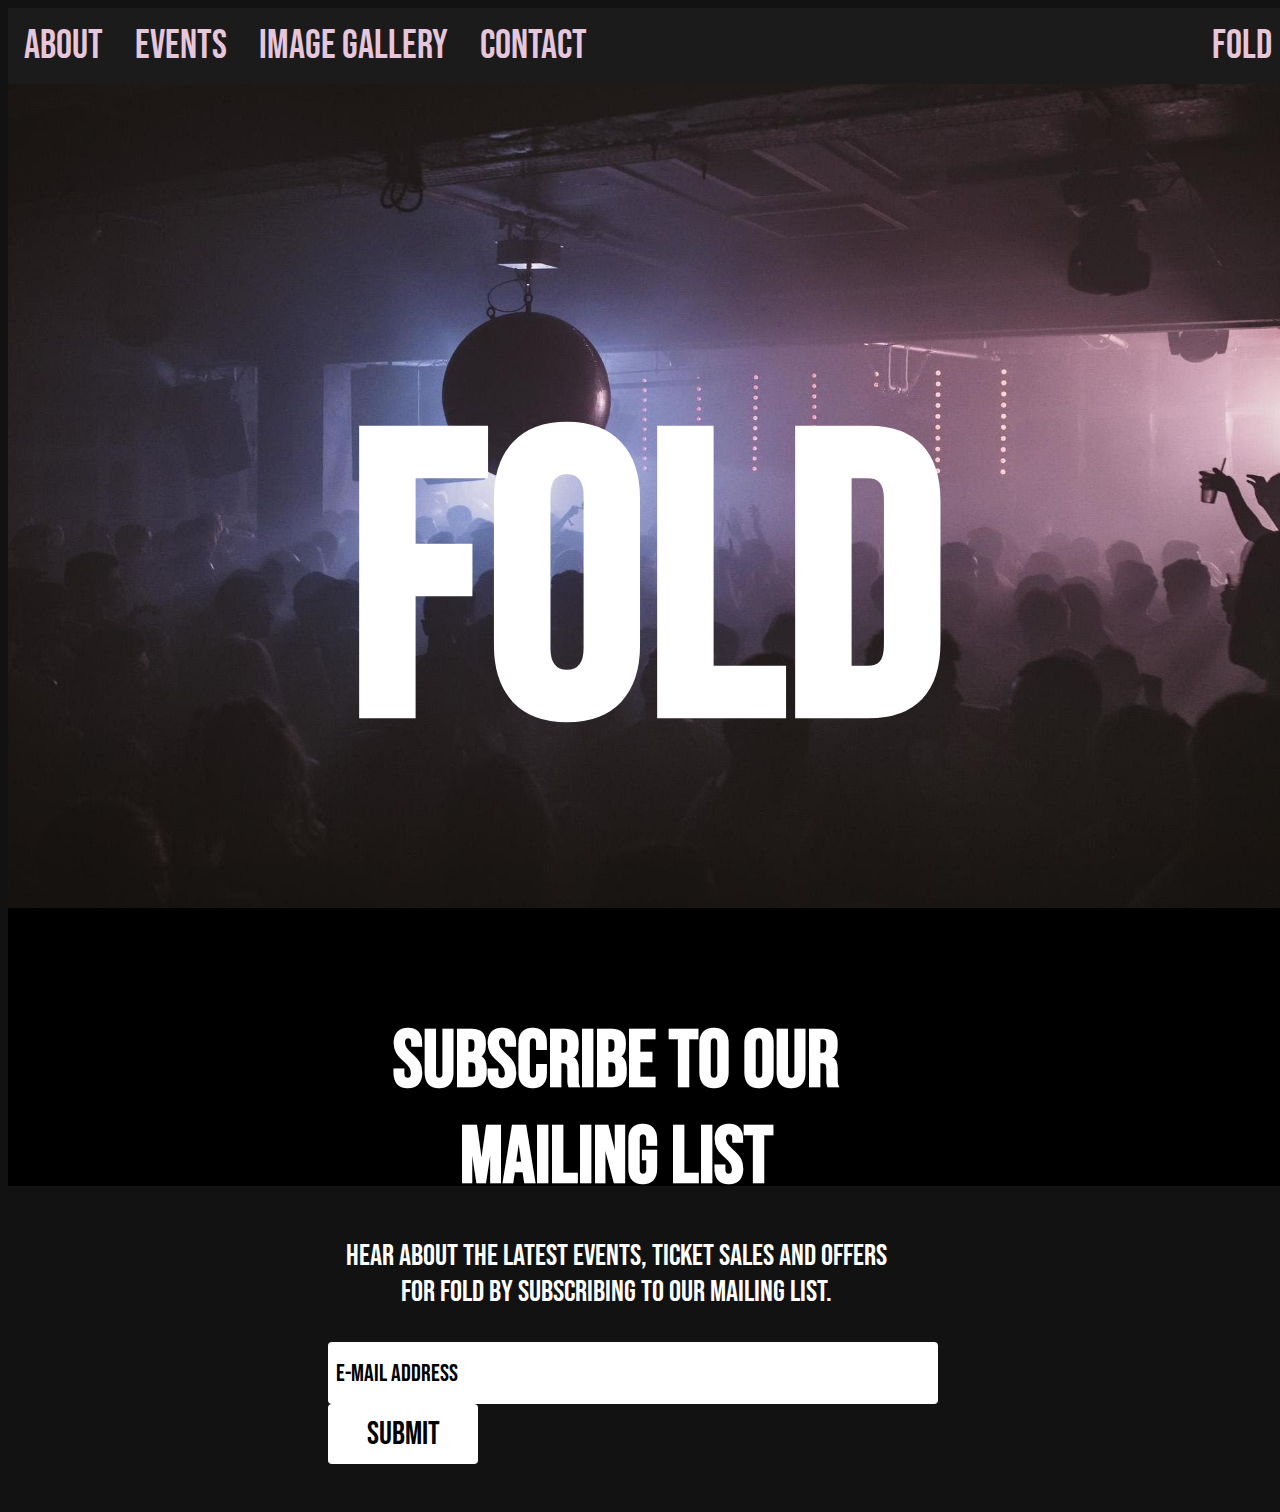
<file: index.html>
<!DOCTYPE html>
<html lang="en">
<head>
    <meta charset="UTF-8">
    <meta http-equiv="X-UA-Compatible" content="IE=edge">
    <meta name="viewport" content="width=device-width, initial-scale=1.0">
    <link rel="stylesheet" href="https://cdnjs.cloudflare.com/ajax/libs/font-awesome/4.7.0/css/font-awesome.min.css">
    <link rel="stylesheet" href="style.css">
    <title>Homepage</title>
</head>
<body> 
    <!-- main content -->
    <div class="container">
        <div class="hero">  
            <!-- class 'topnav' - for formatting the navigation bar elements -->
            <div class="topnav">
                <ul>
                    <li><a href="./about.html">About</a></li>
                    <li><a href="./events.html">Events</a></li>
                    <li><a href="#imagegallery">Image Gallery</a></li>
                    <li><a href="#contact">Contact</a></li>
                    <li id="homebutton"><a href="./index.html">FOLD</a></li>
                    <!-- 'fa-bars' - navigation bar lines -->
                    <!-- <i class="fa fa-bars"></i>  commented out because haven't got it right!-->
                </ul>
            </div>
        </div>    
            <!-- another class for formatting title -->
        <div class = "hero-copy">
            <a href="./about.html"><h1>FOLD</h1></a>
        </div> 
          
    </div>
    <div class="footer-container">
        <div class="footer">
            <div class="footer-heading">
                <h4>Subscribe to our Mailing List</h4>
                <p>Hear about the latest events, ticket sales and offers for Fold by subscribing to our mailing list.</p>
            </div>
            <div class="footer-submit">
                <form>
                    <input type="email" id="footer-email" name="emailaddress" placeholder="E-Mail Address">            
                    <input type="submit" value="Submit" id="footer-email-submit-btn">
                </form>
            </div>
        </div>
    </div> 
    <script src="app.js"></script>         
</body>
</html>
</file>
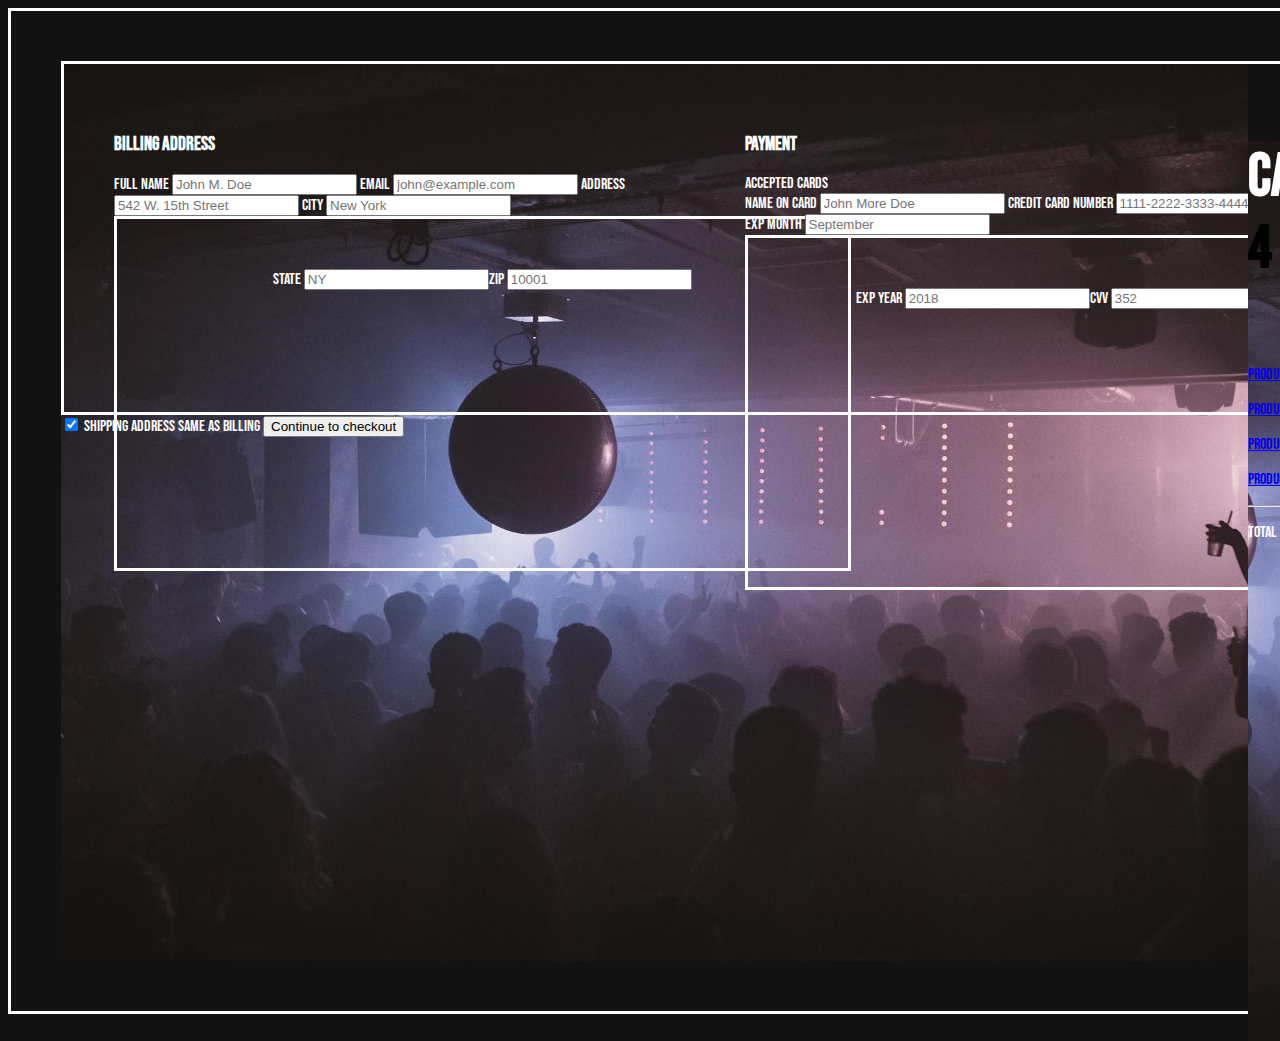
<file: checkout.html>
<!DOCTYPE html>
<html lang="en">
<head>
    <meta charset="UTF-8">
    <meta http-equiv="X-UA-Compatible" content="IE=edge">
    <meta name="viewport" content="width=device-width, initial-scale=1.0">
    <link rel="stylesheet" href="style.css">
    <title>Document</title>
</head>
<body>
    <div class="row">
    <div class="col-75">
        <div class="container">
        <form action="/action_page.php">

            <div class="row">
            <div class="col-50">
                <h3>Billing Address</h3>
                <label for="fname"><i class="fa fa-user"></i> Full Name</label>
                <input type="text" id="fname" name="firstname" placeholder="John M. Doe">
                <label for="email"><i class="fa fa-envelope"></i> Email</label>
                <input type="text" id="email" name="email" placeholder="john@example.com">
                <label for="adr"><i class="fa fa-address-card-o"></i> Address</label>
                <input type="text" id="adr" name="address" placeholder="542 W. 15th Street">
                <label for="city"><i class="fa fa-institution"></i> City</label>
                <input type="text" id="city" name="city" placeholder="New York">

                <div class="row">
                <div class="col-50">
                    <label for="state">State</label>
                    <input type="text" id="state" name="state" placeholder="NY">
                </div>
                <div class="col-50">
                    <label for="zip">Zip</label>
                    <input type="text" id="zip" name="zip" placeholder="10001">
                </div>
                </div>
            </div>

            <div class="col-50">
                <h3>Payment</h3>
                <label for="fname">Accepted Cards</label>
                <div class="icon-container">
                <i class="fa fa-cc-visa" style="color:navy;"></i>
                <i class="fa fa-cc-amex" style="color:blue;"></i>
                <i class="fa fa-cc-mastercard" style="color:red;"></i>
                <i class="fa fa-cc-discover" style="color:orange;"></i>
                </div>
                <label for="cname">Name on Card</label>
                <input type="text" id="cname" name="cardname" placeholder="John More Doe">
                <label for="ccnum">Credit card number</label>
                <input type="text" id="ccnum" name="cardnumber" placeholder="1111-2222-3333-4444">
                <label for="expmonth">Exp Month</label>
                <input type="text" id="expmonth" name="expmonth" placeholder="September">

                <div class="row">
                <div class="col-50">
                    <label for="expyear">Exp Year</label>
                    <input type="text" id="expyear" name="expyear" placeholder="2018">
                </div>
                <div class="col-50">
                    <label for="cvv">CVV</label>
                    <input type="text" id="cvv" name="cvv" placeholder="352">
                </div>
                </div>
            </div>

            </div>
            <label>
            <input type="checkbox" checked="checked" name="sameadr"> Shipping address same as billing
            </label>
            <input type="submit" value="Continue to checkout" class="btn">
        </form>
        </div>
    </div>

    <div class="col-25">
        <div class="container">
        <h4>Cart
            <span class="price" style="color:black">
            <i class="fa fa-shopping-cart"></i>
            <b>4</b>
            </span>
        </h4>
        <p><a href="#">Product 1</a> <span class="price">$15</span></p>
        <p><a href="#">Product 2</a> <span class="price">$5</span></p>
        <p><a href="#">Product 3</a> <span class="price">$8</span></p>
        <p><a href="#">Product 4</a> <span class="price">$2</span></p>
        <hr>
        <p>Total <span class="price" style="color:black"><b>$30</b></span></p>
        </div>
    </div>
    </div>
</body>
</html>
</file>
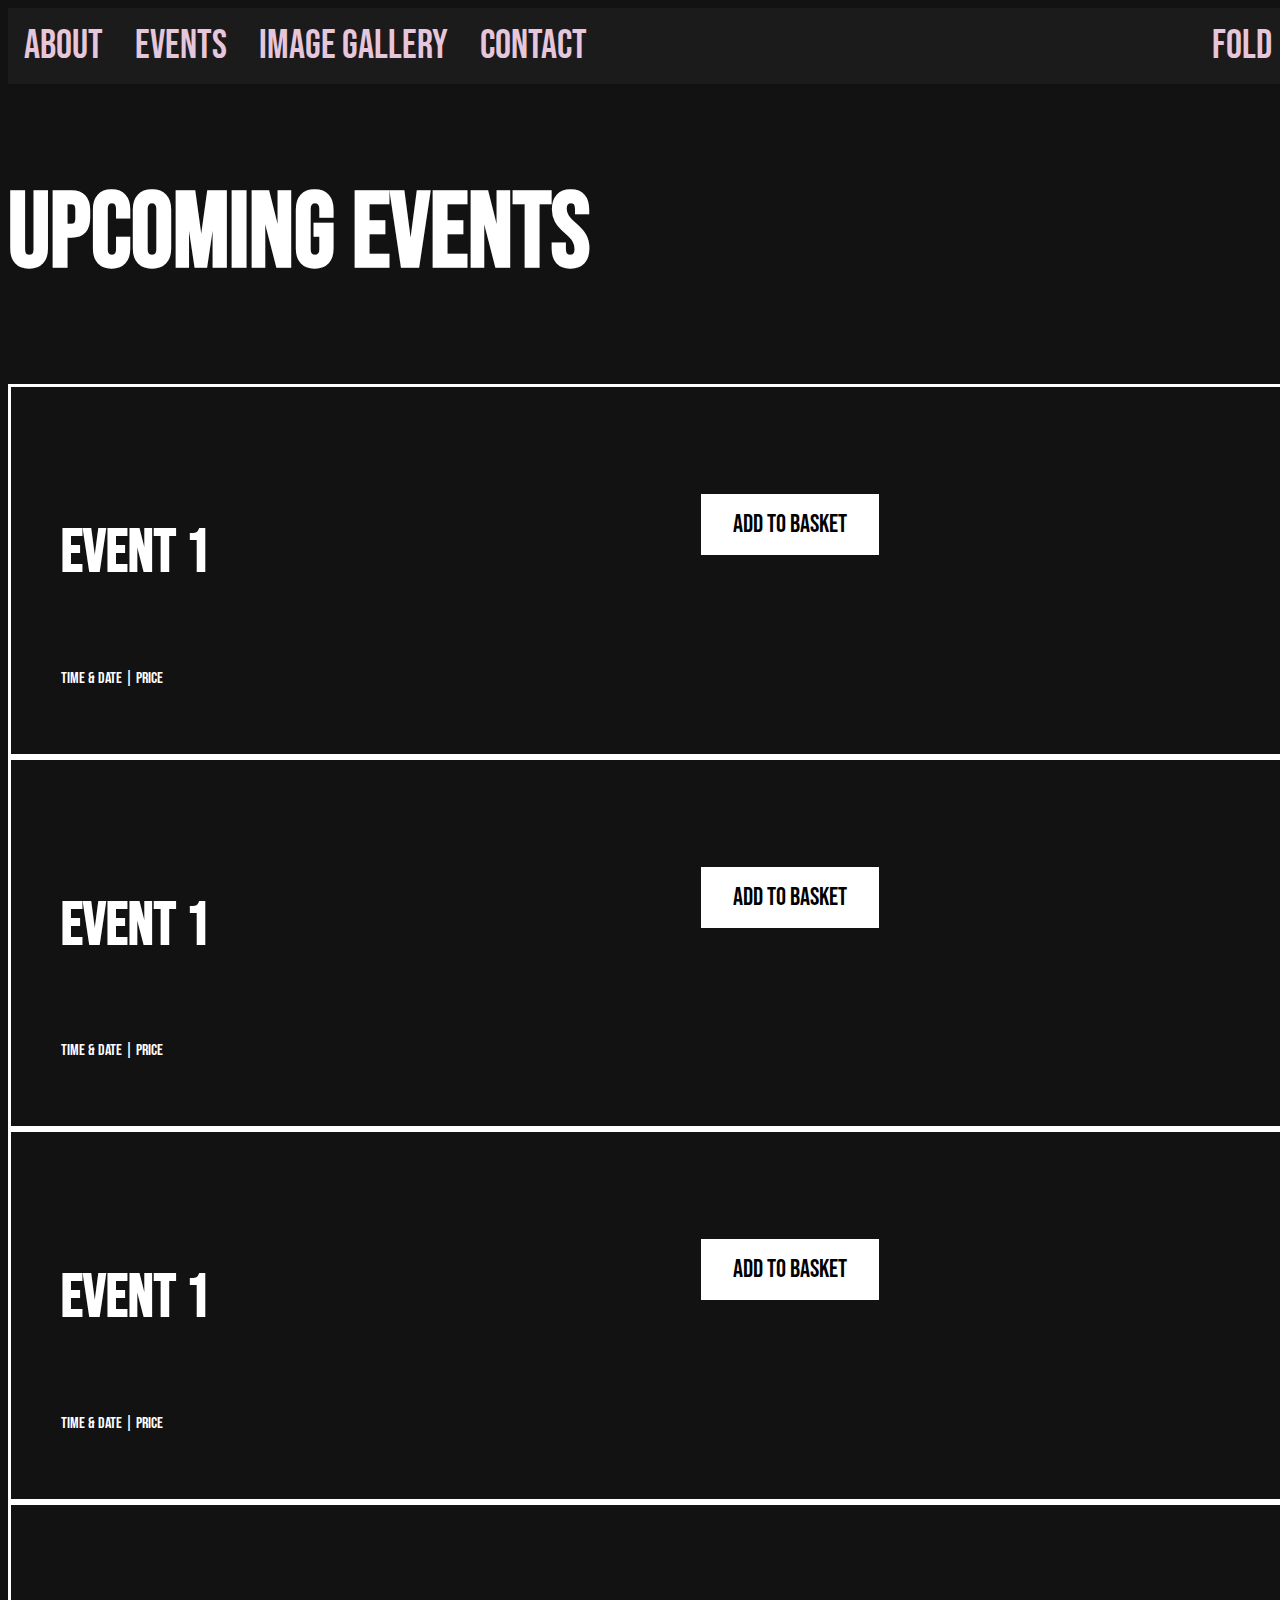
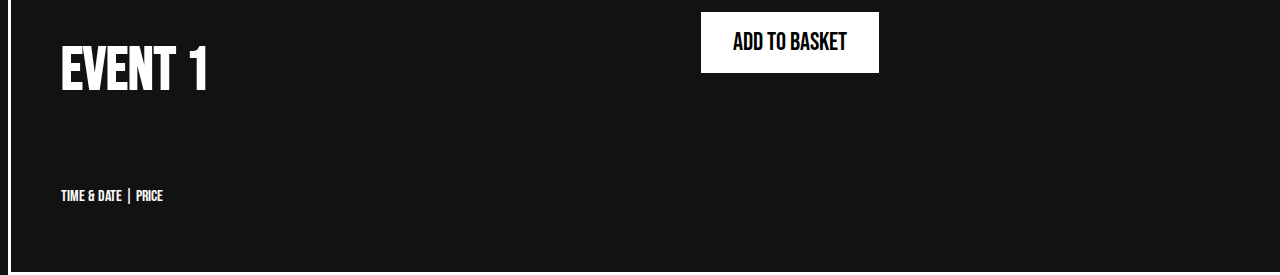
<file: events.html>
<!DOCTYPE html>
<html lang="en">
<head>
    <meta charset="UTF-8">
    <meta http-equiv="X-UA-Compatible" content="IE=edge">
    <meta name="viewport" content="width=device-width, initial-scale=1.0">
    <link rel="stylesheet" href="style.css">
    <title>Document</title>
</head>
<body>
    <div class="hero">  
        <!-- class 'topnav' - for formatting the navigation bar elements -->
        <div class="topnav">
            <ul>
                <li><a href="./about.html">About</a></li>
                <li><a href="./events.html">Events</a></li>
                <li><a href="#imagegallery">Image Gallery</a></li>
                <li><a href="#contact">Contact</a></li>
                <li id="homebutton"><a href="./index.html">FOLD</a></li>
                <!-- 'fa-bars' - navigation bar lines -->
                <!-- <i class="fa fa-bars"></i>  commented out because haven't got it right!-->
            </ul>
        </div>
    </div> 

    <h2>Upcoming Events</h2>
    
    <div class="event-container">
        <div class="row">
            <div class="column _75">
                <h4>Event 1</h4>
                <p class="eventdetails">Time & Date | Price</p>
            </div>
            <div class="column _25">
                <br><br><br>
                <button class="eventbutton">Add to Basket</button>
            </div>
        </div>

        <div class="row">
            <div class="column _75">
                <h4>Event 1</h4>
                <p class="eventdetails">Time & Date | Price</p>
            </div>
            <div class="column _25">
                <br><br><br>
                <button class="eventbutton" onclick="window.location.document='./index.html">Add to Basket</button>
            </div>
        </div>

        <div class="row">
            <div class="column _75">
                <h4>Event 1</h4>
                <p class="eventdetails">Time & Date | Price</p>
            </div>
            <div class="column _25">
                <br><br><br>
                <button class="eventbutton">Add to Basket</button>
            </div>
        </div>

        <div class="row">
            <div class="column _75">
                <h4>Event 1</h4>
                <p class="eventdetails">Time & Date | Price</p>
            </div>
            <div class="column _25">
                <br><br><br>
                <button class="eventbutton">Add to Basket</button>
            </div>
        </div>
    </div>
    <script src="app.js"></script>
</body>
</html>
</file>
<file: style.css>
/*ABOUT*/
/* Fonts imported from the internet */
@import url('https://fonts.googleapis.com/css2?family=Bebas+Neue&display=swap');
@import url('https://fonts.googleapis.com/css2?family=Bungee+Shade&display=swap');
@import url('https://fonts.googleapis.com/css2?family=Lacquer&display=swap');

body {
    color: #fff;
    background: #121212;
    width: 100%;
    height: 100%;
    position: absolute;
    left: 0;
    top:0;
    font-family: 'Bebas Neue', cursive;
}

@media screen and (min-width: 800px) {
    .column {
        flex: 1;
    }
    .footer {
        height: 30vh;

    }
}

ul {
  list-style: none;
  margin: 0;
  padding: 0;
}

.topnav {
    background-color: rgb(27, 27, 27);
    overflow: hidden;
    font-size: 40px;
}

/* .fa-bars {
  color:rgb(240, 228, 235);
  float: right;
} */

/* refers to class 'topnav' */
/* 'a' for anchor tag styles the text inside link */
.topnav a { 
    float: left;
    color: rgb(230, 198, 218);
    text-align: center;
    padding: 14px 16px;
    text-decoration: none;
    font-size: 40px;
}

#homebutton{
    float: right;
    font-size: 80px;
}

.topnav a:hover {
    background-color: rgb(65, 50, 60);
    transition: 0.2s ease-in-out;
}

.container {
    background-image: url(foldclub2.jpg);
    background-size: cover;
    background-repeat: no-repeat;
    background-position: center center; 
    height: 100%;

}

/* refers to class 'hero' (meaning hero header)
this formats oversized background image*/


/* hero-copy formats main page title*/
.hero-copy {
    padding-top: em(70);
    text-align:center;
    color: white;
    font-size: 200px;

}

.hero-copy a{
    text-decoration: none;
    color: #fff;
}

.hero-copy a:hover {
    color:black;
    -webkit-text-stroke-width: 0.0001rem;
    -webkit-text-stroke-color: white;
}

.mailinglist {
    border-radius: 5px;
    background-color: black;
    padding: 20px;
    color: white;
}

/*FOOTER*/
.footer-container {
    background-color: black;
    padding: 0 0 0.5rem 0;

}

.footer {
    width: 50%;
    height: 100%;
    height: 30vh;
    background-color: black;
    color: white;
    display: flex;
    justify-content: center;
    flex-wrap: wrap;
    margin: auto;

}

.footer-heading {
    display: flex;
    flex-direction: column;
    justify-content: center;
    margin-right: 4rem;
    text-align: center;
}

.footer-heading h4 {
    margin-bottom: 2px;
    font-size: 80px;
}

.footer-heading p {
    font-size: 30px;
    margin-bottom: 2rem;
}

.footer-submit {
    margin-bottom: 2rem;
    padding-bottom: 3rem;

}

#footer-email {
    width: 600px;
    height: 60px;
    border-radius: 4px;
    outline: none;
    border: none;
    padding-left: 0.5rem;
    font-size: 1.5rem ;
}

#footer-email::placeholder {
    color: black;
    font-family: 'Bebas Neue', cursive;
}

#footer-email-submit-btn {
    width: 150px;
    height: 60px;
    border-radius: 4px;
    background-color: white;
    border: none;
    font-family: 'Bebas Neue', cursive;
    font-size: 2rem;
}

#footer-email-submit-btn:hover {
    cursor: pointer;
    background-color: black;
    border: white 1px solid;
    color: white;
    transition: 0.15s ease-in;
}


/*EVENTS*/

.event-container {

}
h2 {
    font-size: 105px;
}

h4 {
    font-size: 60px;
}

.row {
    display: flex;
    flex-direction: row;
    flex-wrap: nowrap;
    border: white solid 3px;
    padding: 50px;
    justify-content: center;
    width: 100%;
    height: 100%;

}




.eventbutton{
    background-color:#fff;
    border: none;
    color: black;
    font-family: 'Bebas Neue', cursive;
    padding: 15px 32px;
    text-align: center;
    text-decoration: none;
    display: inline-block;
    font-size: 25px;
}

.column_75 {
    width: 100%;
}
.column_25 {
    padding-top: 500px;
    padding: 2rem 6rem 2rem 0;
    border-left: white 2px solid;
}
</file>
